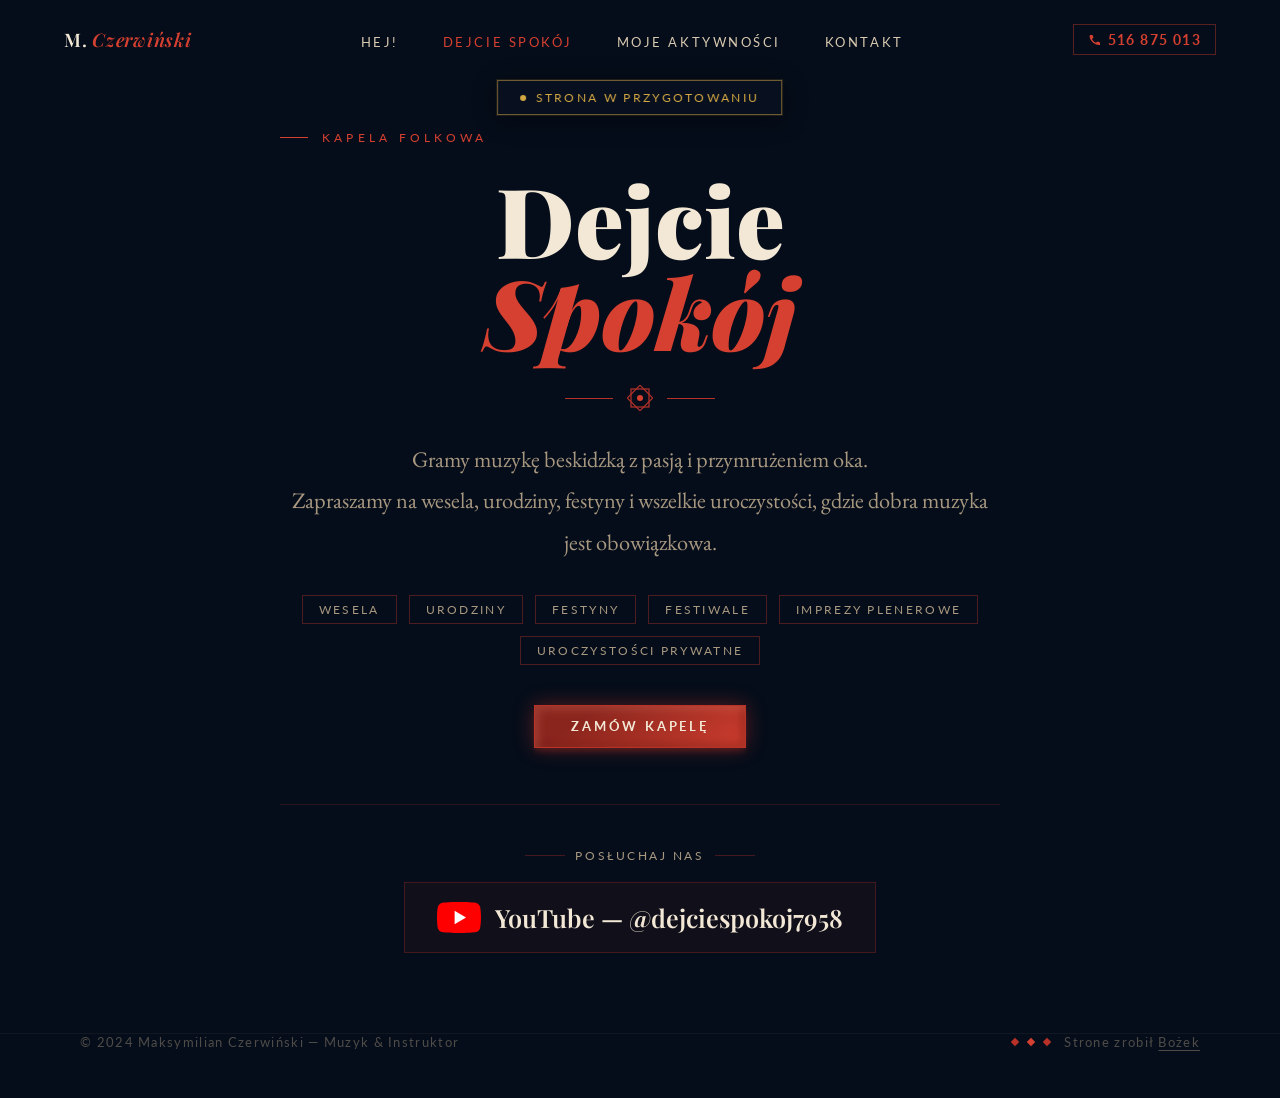
<file: dejcie-spokoj.html>
<!DOCTYPE html>
<html lang="pl">
<head>
  <meta charset="UTF-8">
  <meta name="viewport" content="width=device-width, initial-scale=1.0">
  <title>Dejcie Spokój — Kapela Folkowa</title>
  <link rel="preconnect" href="https://fonts.googleapis.com">
  <link rel="preconnect" href="https://fonts.gstatic.com" crossorigin>
  <link href="https://fonts.googleapis.com/css2?family=Playfair+Display:ital,wght@0,400;0,600;0,700;0,900;1,400;1,700&family=EB+Garamond:ital,wght@0,400;0,500;1,400;1,500&family=Lato:wght@300;400;700&display=swap" rel="stylesheet">
  <link rel="stylesheet" href="style.css">
  <style>
    /* ── PAGE LAYOUT ── */
    .ds-wrap {
      min-height: 100vh;
      background: var(--navy-deep);
      display: flex;
      flex-direction: column;
      align-items: center;
      justify-content: center;
      position: relative;
      overflow: hidden;
      padding: 130px 40px 80px;
      text-align: center;
    }
    .music-bubbles { position: absolute; inset: 0; pointer-events: none; z-index: 0; }

    .ds-inner {
      position: relative;
      z-index: 2;
      max-width: 720px;
      width: 100%;
    }

    /* ── TITLE ── */
    .ds-title {
      font-family: 'Playfair Display', serif;
      font-size: 5.2rem;
      font-weight: 900;
      color: var(--cream);
      line-height: 0.95;
      margin: 16px 0 0;
    }
    .ds-title em {
      color: var(--red-bright);
      font-style: italic;
      display: block;
    }

    .ds-lead {
      font-family: 'EB Garamond', serif;
      font-size: 1.2rem;
      line-height: 1.85;
      color: var(--cream-muted);
      margin: 28px 0 0;
    }

    /* ── OCCASIONS ── */
    .ds-occasions {
      display: flex;
      justify-content: center;
      gap: 12px;
      flex-wrap: wrap;
      margin: 32px 0 40px;
    }
    .ds-tag {
      font-family: 'Lato', sans-serif;
      font-size: 0.62rem;
      letter-spacing: 0.2em;
      text-transform: uppercase;
      color: var(--cream-muted);
      border: 1px solid rgba(184,50,40,0.4);
      padding: 7px 16px;
      transition: border-color 0.3s, color 0.3s;
    }
    .ds-tag:hover {
      border-color: var(--red-bright);
      color: var(--cream);
    }

    /* ── CTA ── */
    .ds-cta {
      display: flex;
      gap: 20px;
      justify-content: center;
      flex-wrap: wrap;
      margin-bottom: 56px;
    }

    /* ── YOUTUBE BLOCK ── */
    .ds-yt {
      border-top: 1px solid rgba(184,50,40,0.2);
      padding-top: 44px;
      display: flex;
      flex-direction: column;
      align-items: center;
      gap: 20px;
    }
    .ds-yt-label {
      font-family: 'Lato', sans-serif;
      font-size: 0.62rem;
      letter-spacing: 0.22em;
      text-transform: uppercase;
      color: var(--cream-muted);
      display: flex;
      align-items: center;
      gap: 10px;
    }
    .ds-yt-label::before,
    .ds-yt-label::after {
      content: '';
      width: 40px;
      height: 1px;
      background: rgba(184,50,40,0.35);
    }
    .ds-yt-link {
      display: flex;
      align-items: center;
      gap: 14px;
      font-family: 'Playfair Display', serif;
      font-size: 1.35rem;
      font-weight: 600;
      color: var(--cream);
      text-decoration: none;
      padding: 18px 32px;
      border: 1px solid rgba(184,50,40,0.3);
      background: rgba(184,50,40,0.06);
      transition: background 0.3s, border-color 0.3s, color 0.3s;
    }
    .ds-yt-link:hover {
      background: rgba(184,50,40,0.14);
      border-color: var(--red-bright);
      color: var(--cream);
    }
    .ds-yt-icon {
      width: 36px; height: 36px;
      background: var(--red-bright);
      border-radius: 8px;
      display: flex; align-items: center; justify-content: center;
      flex-shrink: 0;
      transition: background 0.3s;
    }
    .ds-yt-link:hover .ds-yt-icon { background: #e84830; }

    /* ── TOAST NOTIFICATION ── */
    .ds-wip {
      position: fixed;
      top: 80px;
      left: 50%;
      transform: translateX(-50%) translateY(0);
      z-index: 500;
      display: inline-flex;
      align-items: center;
      gap: 10px;
      font-family: 'Lato', sans-serif;
      font-size: 0.62rem;
      letter-spacing: 0.2em;
      text-transform: uppercase;
      color: #d4a843;
      border: 1px solid rgba(212,168,67,0.5);
      background: rgba(10,18,32,0.88);
      backdrop-filter: blur(12px);
      padding: 10px 22px;
      box-shadow: 0 4px 24px rgba(0,0,0,0.4), 0 0 0 1px rgba(212,168,67,0.15);
      transition: opacity 0.6s ease, transform 0.6s ease;
      white-space: nowrap;
    }
    .ds-wip.hide {
      opacity: 0;
      transform: translateX(-50%) translateY(-16px);
      pointer-events: none;
    }
    .ds-wip-dot {
      width: 6px; height: 6px;
      border-radius: 50%;
      background: #d4a843;
      flex-shrink: 0;
      animation: blink 1.4s ease-in-out infinite;
    }
    @keyframes blink {
      0%, 100% { opacity: 1; }
      50% { opacity: 0.2; }
    }

    /* ── PHONE ── */
    .ds-phone {
      display: inline-flex;
      align-items: center;
      gap: 14px;
      font-family: 'Playfair Display', serif;
      font-size: 2.4rem;
      font-weight: 700;
      color: var(--cream);
      text-decoration: none;
      letter-spacing: 0.04em;
      border-bottom: 2px solid rgba(184,50,40,0.35);
      padding-bottom: 4px;
      transition: color 0.3s, border-color 0.3s;
    }
    .ds-phone:hover {
      color: var(--red-bright);
      border-color: var(--red-bright);
    }
    .ds-phone svg { flex-shrink: 0; }

    @media (max-width: 640px) {
      .ds-title { font-size: 3.4rem; }
      .ds-wrap { padding: 120px 24px 60px; }
    }
  </style>
</head>
<body>

  <div class="ds-wip" id="wipToast"><span class="ds-wip-dot"></span>Strona w przygotowaniu</div>

  <nav id="navbar">
    <a href="index.html" class="nav-brand">M. <span>Czerwiński</span></a>
    <ul class="nav-links">
      <li><a href="index.html">Hej!</a></li>
      <li><a href="dejcie-spokoj.html" class="nav-active">Dejcie Spokój</a></li>
      <li><a href="aktywnosci.html">Moje aktywności</a></li>
      <li><a href="kontakt.html">Kontakt</a></li>
    </ul>
    <a href="tel:+48516875013" class="nav-phone">
      <svg width="13" height="13" viewBox="0 0 13 13" fill="none">
        <path d="M2 2h2.5l1 2.5-1.5 1.5c.9 1.8 2 2.9 3.8 3.8L9.5 8.5 12 9.5v2.5C7 13 0 6 2 2z" fill="#d64030"/>
      </svg>
      516 875 013
    </a>
    <button class="nav-hamburger" id="navHamburger" aria-label="Otwórz menu">
      <span></span><span></span><span></span>
    </button>
  </nav>

  <div class="mobile-menu" id="mobileMenu">
    <div class="mobile-menu-links"></div>
    <a href="tel:+48516875013" class="mobile-menu-phone">
      <svg width="16" height="16" viewBox="0 0 13 13" fill="none">
        <path d="M2 2h2.5l1 2.5-1.5 1.5c.9 1.8 2 2.9 3.8 3.8L9.5 8.5 12 9.5v2.5C7 13 0 6 2 2z" fill="#d64030"/>
      </svg>
      516 875 013
    </a>
  </div>

  <section class="ds-wrap">
    <div class="music-bubbles" id="musicBubbles"></div>

    <div class="ds-inner">

      <p class="eyebrow">Kapela Folkowa</p>

      <h1 class="ds-title">
        Dejcie<br><em>Spokój</em>
      </h1>

      <div class="folk-inline-divider" style="justify-content:center; margin:28px 0 0;">
        <span class="bar"></span>
        <svg width="26" height="26" viewBox="0 0 26 26" fill="none">
          <rect x="4" y="4" width="18" height="18" stroke="#b83228" stroke-width="1.2"/>
          <rect x="4" y="4" width="18" height="18" stroke="#b83228" stroke-width="1.2" transform="rotate(45 13 13)"/>
          <circle cx="13" cy="13" r="3" fill="#d64030"/>
        </svg>
        <span class="bar"></span>
      </div>

      <p class="ds-lead">
        Gramy muzykę beskidzką z pasją i przymrużeniem oka.<br>
        Zapraszamy na wesela, urodziny, festyny i wszelkie uroczystości, gdzie dobra muzyka jest obowiązkowa.
      </p>

      <div class="ds-occasions">
        <span class="ds-tag">Wesela</span>
        <span class="ds-tag">Urodziny</span>
        <span class="ds-tag">Festyny</span>
        <span class="ds-tag">Festiwale</span>
        <span class="ds-tag">Imprezy plenerowe</span>
        <span class="ds-tag">Uroczystości prywatne</span>
      </div>

      <div class="ds-cta">
        <a href="kontakt.html" class="btn-red">Zamów kapelę</a>
      </div>

      <div class="ds-yt">
        <div class="ds-yt-label">Posłuchaj nas</div>
        <a href="https://www.youtube.com/@dejciespokoj7958" target="_blank" rel="noopener noreferrer" class="ds-yt-link">
          <div class="ds-yt-icon" style="background:none; border-radius:0; width:44px; height:31px;">
            <img src="brand_assets/icons/YouTube.svg" alt="YouTube" style="width:100%;height:100%;object-fit:contain;">
          </div>
          YouTube — @dejciespokoj7958
        </a>
      </div>

    </div>
  </section>

  <footer>
    <span class="footer-copy">© 2024 Maksymilian Czerwiński — Muzyk & Instruktor</span>
    <div class="footer-right">
      <div class="footer-gems">
        <span class="footer-gem"></span>
        <span class="footer-gem"></span>
        <span class="footer-gem"></span>
      </div>
      <span class="footer-made">Strone zrobił <a href="https://flashboard.pl" target="_blank" rel="noopener noreferrer">Bożek</a></span>
    </div>
  </footer>

  <script src="main.js"></script>
  <script>
    (function() {
      const toast = document.getElementById('wipToast');
      setTimeout(() => toast.classList.add('hide'), 7000);
    })();
  </script>
</body>
</html>
</file>
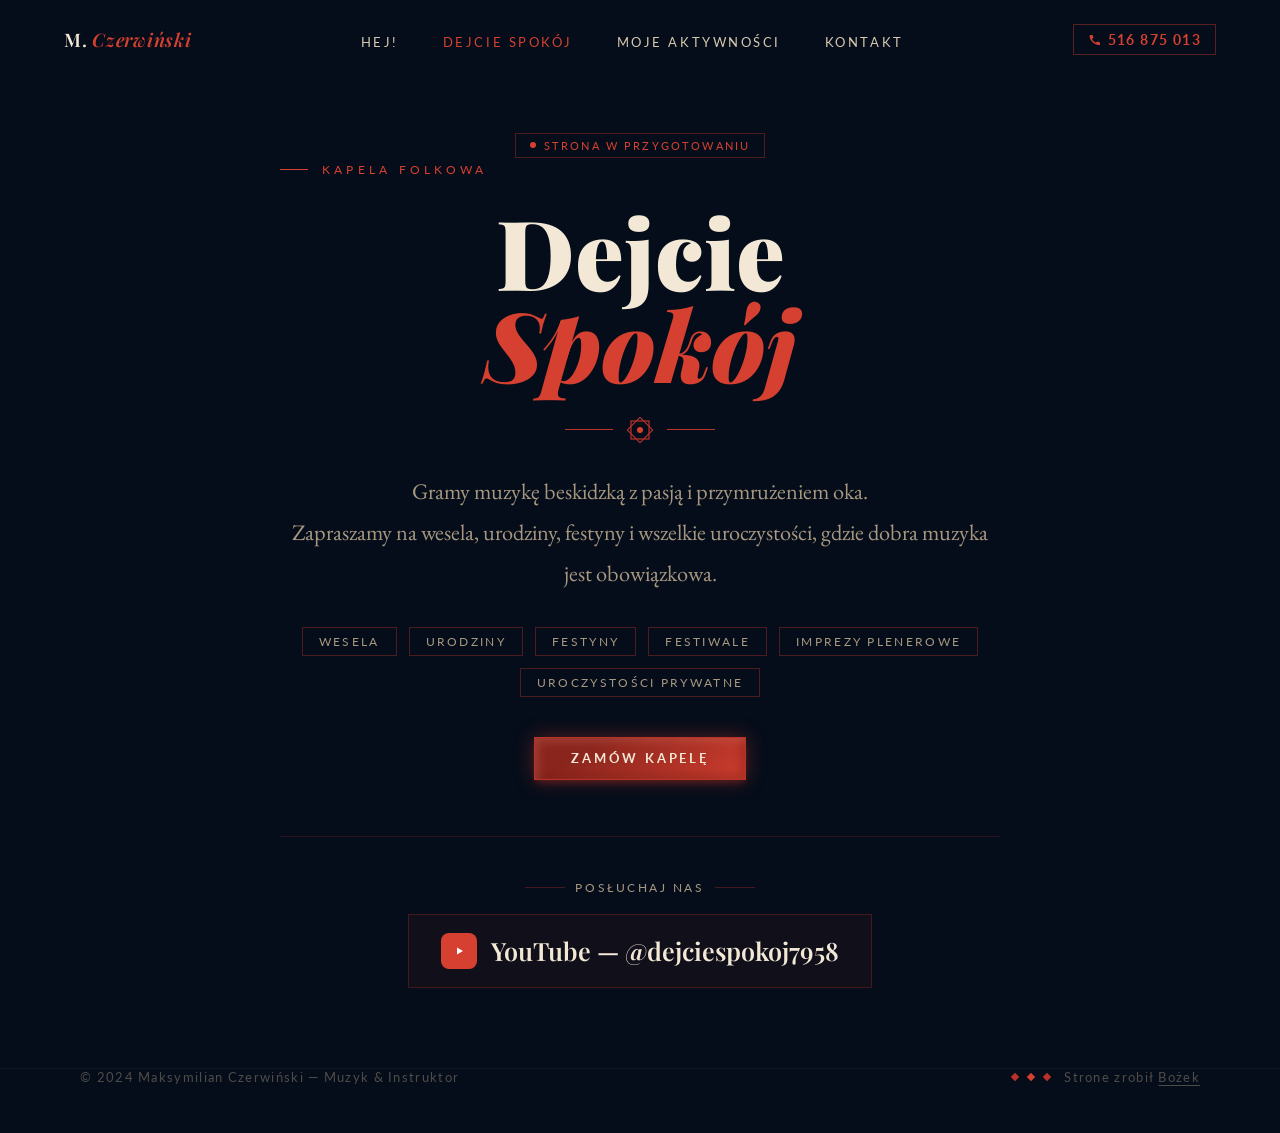
<file: dejcie-spokol.html>
<!DOCTYPE html>
<html lang="pl">
<head>
  <meta charset="UTF-8">
  <meta name="viewport" content="width=device-width, initial-scale=1.0">
  <title>Dejcie Spokój — Kapela Folkowa</title>
  <link rel="preconnect" href="https://fonts.googleapis.com">
  <link rel="preconnect" href="https://fonts.gstatic.com" crossorigin>
  <link href="https://fonts.googleapis.com/css2?family=Playfair+Display:ital,wght@0,400;0,600;0,700;0,900;1,400;1,700&family=EB+Garamond:ital,wght@0,400;0,500;1,400;1,500&family=Lato:wght@300;400;700&display=swap" rel="stylesheet">
  <link rel="stylesheet" href="style.css">
  <style>
    /* ── PAGE LAYOUT ── */
    .ds-wrap {
      min-height: 100vh;
      background: var(--navy-deep);
      display: flex;
      flex-direction: column;
      align-items: center;
      justify-content: center;
      position: relative;
      overflow: hidden;
      padding: 130px 40px 80px;
      text-align: center;
    }
    .music-bubbles { position: absolute; inset: 0; pointer-events: none; z-index: 0; }

    .ds-inner {
      position: relative;
      z-index: 2;
      max-width: 720px;
      width: 100%;
    }

    /* ── TITLE ── */
    .ds-title {
      font-family: 'Playfair Display', serif;
      font-size: 5.2rem;
      font-weight: 900;
      color: var(--cream);
      line-height: 0.95;
      margin: 16px 0 0;
    }
    .ds-title em {
      color: var(--red-bright);
      font-style: italic;
      display: block;
    }

    .ds-lead {
      font-family: 'EB Garamond', serif;
      font-size: 1.2rem;
      line-height: 1.85;
      color: var(--cream-muted);
      margin: 28px 0 0;
    }

    /* ── OCCASIONS ── */
    .ds-occasions {
      display: flex;
      justify-content: center;
      gap: 12px;
      flex-wrap: wrap;
      margin: 32px 0 40px;
    }
    .ds-tag {
      font-family: 'Lato', sans-serif;
      font-size: 0.62rem;
      letter-spacing: 0.2em;
      text-transform: uppercase;
      color: var(--cream-muted);
      border: 1px solid rgba(184,50,40,0.4);
      padding: 7px 16px;
      transition: border-color 0.3s, color 0.3s;
    }
    .ds-tag:hover {
      border-color: var(--red-bright);
      color: var(--cream);
    }

    /* ── CTA ── */
    .ds-cta {
      display: flex;
      gap: 20px;
      justify-content: center;
      flex-wrap: wrap;
      margin-bottom: 56px;
    }

    /* ── YOUTUBE BLOCK ── */
    .ds-yt {
      border-top: 1px solid rgba(184,50,40,0.2);
      padding-top: 44px;
      display: flex;
      flex-direction: column;
      align-items: center;
      gap: 20px;
    }
    .ds-yt-label {
      font-family: 'Lato', sans-serif;
      font-size: 0.62rem;
      letter-spacing: 0.22em;
      text-transform: uppercase;
      color: var(--cream-muted);
      display: flex;
      align-items: center;
      gap: 10px;
    }
    .ds-yt-label::before,
    .ds-yt-label::after {
      content: '';
      width: 40px;
      height: 1px;
      background: rgba(184,50,40,0.35);
    }
    .ds-yt-link {
      display: flex;
      align-items: center;
      gap: 14px;
      font-family: 'Playfair Display', serif;
      font-size: 1.35rem;
      font-weight: 600;
      color: var(--cream);
      text-decoration: none;
      padding: 18px 32px;
      border: 1px solid rgba(184,50,40,0.3);
      background: rgba(184,50,40,0.06);
      transition: background 0.3s, border-color 0.3s, color 0.3s;
    }
    .ds-yt-link:hover {
      background: rgba(184,50,40,0.14);
      border-color: var(--red-bright);
      color: var(--cream);
    }
    .ds-yt-icon {
      width: 36px; height: 36px;
      background: var(--red-bright);
      border-radius: 8px;
      display: flex; align-items: center; justify-content: center;
      flex-shrink: 0;
      transition: background 0.3s;
    }
    .ds-yt-link:hover .ds-yt-icon { background: #e84830; }

    /* ── WORK IN PROGRESS badge ── */
    .ds-wip {
      display: inline-flex;
      align-items: center;
      gap: 8px;
      font-family: 'Lato', sans-serif;
      font-size: 0.58rem;
      letter-spacing: 0.2em;
      text-transform: uppercase;
      color: var(--red-bright);
      border: 1px solid rgba(184,50,40,0.4);
      padding: 5px 14px;
      margin-bottom: 4px;
    }
    .ds-wip-dot {
      width: 6px; height: 6px;
      border-radius: 50%;
      background: var(--red-bright);
      animation: blink 1.4s ease-in-out infinite;
    }
    @keyframes blink {
      0%, 100% { opacity: 1; }
      50% { opacity: 0.2; }
    }

    /* ── PHONE ── */
    .ds-phone {
      display: inline-flex;
      align-items: center;
      gap: 14px;
      font-family: 'Playfair Display', serif;
      font-size: 2.4rem;
      font-weight: 700;
      color: var(--cream);
      text-decoration: none;
      letter-spacing: 0.04em;
      border-bottom: 2px solid rgba(184,50,40,0.35);
      padding-bottom: 4px;
      transition: color 0.3s, border-color 0.3s;
    }
    .ds-phone:hover {
      color: var(--red-bright);
      border-color: var(--red-bright);
    }
    .ds-phone svg { flex-shrink: 0; }

    @media (max-width: 640px) {
      .ds-title { font-size: 3.4rem; }
      .ds-wrap { padding: 120px 24px 60px; }
    }
  </style>
</head>
<body>

  <nav id="navbar">
    <a href="index.html" class="nav-brand">M. <span>Czerwiński</span></a>
    <ul class="nav-links">
      <li><a href="index.html">Hej!</a></li>
      <li><a href="dejcie-spokol.html" class="nav-active">Dejcie Spokój</a></li>
      <li><a href="aktywnosci.html">Moje aktywności</a></li>
      <li><a href="kontakt.html">Kontakt</a></li>
    </ul>
    <a href="tel:+48516875013" class="nav-phone">
      <svg width="13" height="13" viewBox="0 0 13 13" fill="none">
        <path d="M2 2h2.5l1 2.5-1.5 1.5c.9 1.8 2 2.9 3.8 3.8L9.5 8.5 12 9.5v2.5C7 13 0 6 2 2z" fill="#d64030"/>
      </svg>
      516 875 013
    </a>
  </nav>

  <section class="ds-wrap">
    <div class="music-bubbles" id="musicBubbles"></div>

    <div class="ds-inner">

      <div class="ds-wip"><span class="ds-wip-dot"></span>Strona w przygotowaniu</div>

      <p class="eyebrow">Kapela Folkowa</p>

      <h1 class="ds-title">
        Dejcie<br><em>Spokój</em>
      </h1>

      <div class="folk-inline-divider" style="justify-content:center; margin:28px 0 0;">
        <span class="bar"></span>
        <svg width="26" height="26" viewBox="0 0 26 26" fill="none">
          <rect x="4" y="4" width="18" height="18" stroke="#b83228" stroke-width="1.2"/>
          <rect x="4" y="4" width="18" height="18" stroke="#b83228" stroke-width="1.2" transform="rotate(45 13 13)"/>
          <circle cx="13" cy="13" r="3" fill="#d64030"/>
        </svg>
        <span class="bar"></span>
      </div>

      <p class="ds-lead">
        Gramy muzykę beskidzką z pasją i przymrużeniem oka.<br>
        Zapraszamy na wesela, urodziny, festyny i wszelkie uroczystości, gdzie dobra muzyka jest obowiązkowa.
      </p>

      <div class="ds-occasions">
        <span class="ds-tag">Wesela</span>
        <span class="ds-tag">Urodziny</span>
        <span class="ds-tag">Festyny</span>
        <span class="ds-tag">Festiwale</span>
        <span class="ds-tag">Imprezy plenerowe</span>
        <span class="ds-tag">Uroczystości prywatne</span>
      </div>

      <div class="ds-cta">
        <a href="kontakt.html" class="btn-red">Zamów kapelę</a>
      </div>

      <div class="ds-yt">
        <div class="ds-yt-label">Posłuchaj nas</div>
        <a href="https://www.youtube.com/@dejciespokoj7958" target="_blank" rel="noopener noreferrer" class="ds-yt-link">
          <div class="ds-yt-icon">
            <svg width="18" height="18" viewBox="0 0 18 18" fill="none">
              <path d="M7 5.5l6 3.5-6 3.5V5.5z" fill="#fff"/>
            </svg>
          </div>
          YouTube — @dejciespokoj7958
        </a>
      </div>

    </div>
  </section>

  <footer>
    <span class="footer-copy">© 2024 Maksymilian Czerwiński — Muzyk & Instruktor</span>
    <div class="footer-right">
      <div class="footer-gems">
        <span class="footer-gem"></span>
        <span class="footer-gem"></span>
        <span class="footer-gem"></span>
      </div>
      <span class="footer-made">Strone zrobił <a href="https://flashboard.pl" target="_blank" rel="noopener noreferrer">Bożek</a></span>
    </div>
  </footer>

  <script src="main.js"></script>
</body>
</html>
</file>
<file: style.css>
*, *::before, *::after { margin: 0; padding: 0; box-sizing: border-box; }

:root {
  --navy-deep:   #050d1a;
  --navy:        #0a1628;
  --navy-mid:    #0e1c33;
  --navy-light:  #152340;
  --red:         #b83228;
  --red-bright:  #d64030;
  --red-dark:    #8a251d;
  --red-glow:    rgba(184,50,40,0.15);
  --cream:       #f2e8d5;
  --cream-dim:   #d8c9b0;
  --cream-muted: #a89880;
  --gold:        #c49a3c;
}

html { scroll-behavior: smooth; font-size: 18.63px; }
body {
  font-family: 'Lato', sans-serif;
  background: var(--navy);
  color: var(--cream);
  overflow-x: hidden;
}

/* ──────────────────────────────────────────
   NAV
────────────────────────────────────────── */
nav {
  position: fixed; top: 0; left: 0; right: 0; z-index: 200;
  padding: 24px 64px;
  display: flex; justify-content: space-between; align-items: center;
  transition: all 0.4s ease;
}
nav.scrolled {
  background: rgba(5,13,26,0.94);
  backdrop-filter: blur(16px);
  padding: 16px 64px;
  border-bottom: 1px solid rgba(184,50,40,0.18);
}
.nav-brand {
  font-family: 'Playfair Display', serif;
  font-size: 1rem; font-weight: 600;
  color: var(--cream); letter-spacing: 0.04em; text-decoration: none;
}
.nav-brand span { color: var(--red-bright); font-style: italic; }
.nav-links { display: flex; gap: 44px; list-style: none; }
.nav-links a {
  color: var(--cream-dim); text-decoration: none;
  font-size: 0.68rem; letter-spacing: 0.2em; text-transform: uppercase;
  transition: color 0.3s;
}
.nav-links a:hover { color: var(--red-bright); }
.nav-active { color: var(--red-bright) !important; text-decoration: underline; text-underline-offset: 4px; text-decoration-thickness: 1px; }

.nav-phone {
  display: inline-flex; align-items: center; gap: 7px;
  color: var(--red-bright);
  text-decoration: none;
  font-family: 'Lato', sans-serif;
  font-size: 0.75rem; font-weight: 700; letter-spacing: 0.1em;
  border: 1px solid rgba(214,64,48,0.4);
  padding: 6px 14px;
  transition: color 0.3s, border-color 0.3s, background 0.3s;
}
.nav-phone:hover {
  color: #fff;
  border-color: var(--red-bright);
  background: rgba(214,64,48,0.15);
}
@media (max-width: 860px) { .nav-phone { display: none; } }

/* ── HAMBURGER BUTTON ── */
.nav-hamburger {
  display: none;
  flex-direction: column;
  justify-content: center;
  gap: 5px;
  width: 36px; height: 36px;
  background: none; border: none;
  cursor: pointer; padding: 4px;
  z-index: 301; flex-shrink: 0;
}
.nav-hamburger span {
  display: block;
  height: 1.5px;
  background: var(--cream);
  transition: transform 0.35s cubic-bezier(0.4,0,0.2,1), opacity 0.3s, width 0.3s;
}
.nav-hamburger span:nth-child(3) { width: 60%; }
.nav-hamburger.open span:nth-child(1) { transform: translateY(6.5px) rotate(45deg); }
.nav-hamburger.open span:nth-child(2) { opacity: 0; }
.nav-hamburger.open span:nth-child(3) { width: 100%; transform: translateY(-6.5px) rotate(-45deg); }
@media (max-width: 860px) { .nav-hamburger { display: flex; } }

/* ── MOBILE MENU OVERLAY ── */
.mobile-menu {
  position: fixed; inset: 0; z-index: 300;
  background: rgba(5,13,26,0.97);
  backdrop-filter: blur(14px);
  -webkit-backdrop-filter: blur(14px);
  display: flex; flex-direction: column;
  align-items: center; justify-content: center;
  gap: 0;
  opacity: 0; pointer-events: none;
  transition: opacity 0.35s;
}
.mobile-menu.open { opacity: 1; pointer-events: all; }

.mobile-menu-links {
  display: flex; flex-direction: column;
  align-items: center; gap: 4px;
  margin-bottom: 48px;
}
.mobile-menu-links a {
  font-family: 'Playfair Display', serif;
  font-size: 2.6rem; font-weight: 700;
  color: var(--cream);
  text-decoration: none;
  letter-spacing: 0.02em;
  padding: 8px 24px;
  transition: color 0.25s;
  position: relative;
}
.mobile-menu-links a::after {
  content: '';
  position: absolute; bottom: 4px; left: 24px; right: 24px;
  height: 1px;
  background: var(--red-bright);
  transform: scaleX(0);
  transition: transform 0.3s;
}
.mobile-menu-links a:hover,
.mobile-menu-links a.nav-active { color: var(--red-bright); }
.mobile-menu-links a:hover::after,
.mobile-menu-links a.nav-active::after { transform: scaleX(1); }

.mobile-menu-phone {
  display: inline-flex; align-items: center; gap: 10px;
  font-family: 'Lato', sans-serif;
  font-size: 0.85rem; font-weight: 700; letter-spacing: 0.12em;
  color: var(--red-bright);
  text-decoration: none;
  border: 1px solid rgba(214,64,48,0.4);
  padding: 10px 22px;
  transition: background 0.3s, border-color 0.3s;
}
.mobile-menu-phone:hover {
  background: rgba(214,64,48,0.12);
  border-color: var(--red-bright);
}

/* ──────────────────────────────────────────
   FOLK SVG HELPERS
────────────────────────────────────────── */
.folk-strip {
  width: 100%; display: block; height: 28px; overflow: visible;
}
.folk-strip-top  { position: absolute; top: 0;    left: 0; right: 0; pointer-events: none; }
.folk-strip-bottom { position: absolute; bottom: 0; left: 0; right: 0; pointer-events: none; }

.about-eyebrow   { display: block; margin-bottom: 12px; }
.contact-eyebrow { display: block; margin-bottom: 16px; }

/* ──────────────────────────────────────────
   HERO
────────────────────────────────────────── */
#hero {
  min-height: 100vh;
  background: var(--navy-deep);
  position: relative; overflow: hidden;
  display: flex; align-items: center;
}
/* Subtle noise */
#hero::before {
  content: ''; position: absolute; inset: 0; pointer-events: none;
  background-image: url("data:image/svg+xml,%3Csvg xmlns='http://www.w3.org/2000/svg' width='300' height='300'%3E%3Cfilter id='n'%3E%3CfeTurbulence type='fractalNoise' baseFrequency='0.75' numOctaves='4' stitchTiles='stitch'/%3E%3C/filter%3E%3Crect width='300' height='300' filter='url(%23n)' opacity='1'/%3E%3C/svg%3E");
  opacity: 0.025; mix-blend-mode: overlay;
}
/* Red atmospheric glow */
#hero::after {
  content: ''; position: absolute; pointer-events: none;
  width: 640px; height: 640px; border-radius: 50%;
  background: radial-gradient(circle, rgba(184,50,40,0.1) 0%, transparent 65%);
  left: 38%; top: 50%; transform: translate(-50%,-50%);
}

.hero-inner {
  position: relative; z-index: 2;
  max-width: 1280px; margin: 0 auto;
  padding: 120px 64px 80px;
  display: grid; grid-template-columns: 1fr 1fr;
  gap: 80px; align-items: center;
}

/* — Photo side — */
.hero-photo-col { display: flex; justify-content: center; }

.photo-frame {
  position: relative; width: 400px; height: 510px;
}
/* Outer red border */
.photo-frame-border {
  position: absolute; inset: 0;
  border: 1px solid rgba(184,50,40,0.35);
  pointer-events: none; z-index: 3;
}
/* Inner offset border */
.photo-frame-border::before {
  content: ''; position: absolute; inset: 10px;
  border: 1px solid rgba(184,50,40,0.15);
}
/* Corner ornament SVGs */
.corner-ornament {
  position: absolute; z-index: 4; width: 48px; height: 48px;
}
.corner-ornament.tl { top: -2px; left: -2px; }
.corner-ornament.tr { top: -2px; right: -2px; transform: scaleX(-1); }
.corner-ornament.bl { bottom: -2px; left: -2px; transform: scaleY(-1); }
.corner-ornament.br { bottom: -2px; right: -2px; transform: scale(-1,-1); }

.photo-img-wrap {
  position: absolute; inset: 20px; overflow: hidden;
  background: var(--navy-mid);
}
.photo-img-wrap img {
  width: 100%; height: 100%;
  object-fit: cover; object-position: center 10%;
  filter: contrast(1.06) saturate(0.9);
  transition: transform 0.7s ease;
  display: block;
}
.photo-frame:hover .photo-img-wrap img { transform: scale(1.04); }

/* Placeholder (shown if photo not found) */
.photo-placeholder {
  width: 100%; height: 100%;
  background: linear-gradient(160deg, var(--navy-light) 0%, var(--navy-mid) 100%);
  display: flex; flex-direction: column;
  align-items: center; justify-content: center; gap: 16px;
}
.placeholder-initials {
  font-family: 'Playfair Display', serif;
  font-size: 5rem; font-weight: 900;
  color: rgba(184,50,40,0.2); line-height: 1; letter-spacing: -0.04em;
}
.placeholder-note {
  font-size: 0.65rem; letter-spacing: 0.2em; text-transform: uppercase;
  color: rgba(242,232,213,0.25);
}

/* Vertical accent lines flanking photo */
.photo-accent {
  position: absolute; top: 60px; bottom: 60px; width: 1px;
}
.photo-accent.left  { left: -24px;  background: linear-gradient(to bottom, transparent, var(--red) 40%, var(--red) 60%, transparent); }
.photo-accent.right { right: -24px; background: linear-gradient(to bottom, transparent, var(--red) 40%, var(--red) 60%, transparent); }
.photo-accent::before {
  content: ''; display: block; width: 7px; height: 7px;
  background: var(--red-bright); transform: rotate(45deg) translateX(-3px);
  position: absolute; top: 50%; margin-top: -4px;
}

/* — Text side — */
.hero-text-col { display: flex; flex-direction: column; }

.eyebrow {
  display: flex; align-items: center; gap: 14px;
  font-size: 0.65rem; letter-spacing: 0.35em; text-transform: uppercase;
  color: var(--red-bright); margin-bottom: 28px;
  opacity: 0; animation: fadeSlideIn 0.9s 0.3s forwards;
}
.eyebrow::before {
  content: ''; width: 28px; height: 1px; background: var(--red-bright);
}

.hero-name {
  font-family: 'Playfair Display', serif;
  font-size: clamp(2.6rem, 4.5vw, 4rem);
  font-weight: 700; line-height: 1.08; letter-spacing: -0.01em;
  color: var(--cream); margin-bottom: 10px;
  opacity: 0; animation: fadeSlideIn 0.9s 0.5s forwards;
}
.hero-name .red-italic {
  display: block; font-style: italic; color: var(--red-bright);
}

.hero-role {
  font-family: 'EB Garamond', serif;
  font-size: 1.2rem; font-style: italic;
  color: var(--cream-dim); letter-spacing: 0.06em;
  margin-bottom: 32px;
  opacity: 0; animation: fadeSlideIn 0.9s 0.65s forwards;
}

/* Folk divider in hero */
.folk-inline-divider {
  display: flex; align-items: center; gap: 14px;
  margin-bottom: 32px;
  opacity: 0; animation: fadeSlideIn 0.9s 0.75s forwards;
}
.folk-inline-divider .bar {
  height: 1px; width: 48px; background: var(--red);
}

.hero-desc {
  font-family: 'EB Garamond', serif;
  font-size: 1.08rem; line-height: 1.85;
  color: var(--cream-muted); max-width: 430px; margin-bottom: 48px;
  opacity: 0; animation: fadeSlideIn 0.9s 0.85s forwards;
}

.hero-actions {
  display: flex; gap: 24px; align-items: center;
  opacity: 0; animation: fadeSlideIn 0.9s 1s forwards;
}

.btn-red {
  display: inline-block;
  padding: 13px 36px;
  background: linear-gradient(325deg, var(--red-dark) 0%, var(--red-bright) 55%, var(--red-dark) 90%);
  background-size: 280% auto;
  background-position: left center;
  color: var(--cream);
  text-decoration: none; font-size: 0.68rem;
  font-weight: 700; letter-spacing: 0.22em; text-transform: uppercase;
  border: 1px solid var(--red);
  box-shadow:
    0px 0px 20px rgba(184,50,40,0.45),
    0px 5px 5px -1px rgba(138,37,29,0.3),
    inset 4px 4px 8px rgba(255,160,140,0.2),
    inset -4px -4px 8px rgba(100,20,15,0.35);
  transition: background-position 0.7s ease, transform 0.2s, box-shadow 0.3s;
  cursor: pointer;
}
.btn-red:hover {
  background-position: right top;
  transform: translateY(-2px);
  box-shadow:
    0px 0px 32px rgba(184,50,40,0.6),
    0px 5px 5px -1px rgba(138,37,29,0.3),
    inset 4px 4px 8px rgba(255,160,140,0.2),
    inset -4px -4px 8px rgba(100,20,15,0.35);
}

.btn-ghost {
  display: inline-flex; align-items: center; gap: 9px;
  color: var(--cream-dim); text-decoration: none;
  font-size: 0.68rem; letter-spacing: 0.18em; text-transform: uppercase;
  transition: color 0.3s;
}
.btn-ghost .arr { display: inline-block; transition: transform 0.3s; }
.btn-ghost:hover { color: var(--cream); }
.btn-ghost:hover .arr { transform: translateX(5px); }

/* Folk border strip at hero bottom */
.hero-folk-bottom {
  position: absolute; bottom: 0; left: 0; right: 0;
}

/* ── Music bubbles ── */
.music-bubbles {
  position: absolute; inset: 0; pointer-events: none; z-index: 1; overflow: hidden;
}
.music-bubble {
  position: absolute; bottom: -100px;
  color: var(--red-bright);
  animation: musicRise linear infinite;
  will-change: transform, opacity;
  user-select: none;
}
@keyframes musicRise {
  0%   { transform: translateY(0);      opacity: 0; }
  8%   { opacity: var(--bbl-opacity); }
  88%  { opacity: var(--bbl-opacity); }
  100% { transform: translateY(-110vh); opacity: 0; }
}
@keyframes iconSpin {
  from { transform: rotate(0deg); }
  to   { transform: rotate(360deg); }
}
.music-bubble-inner {
  width: 100%; height: 100%;
  display: block;
  animation: iconSpin var(--spin-dur) linear infinite;
}

/* Floating diamond ornaments */
.float-gem {
  position: absolute; pointer-events: none;
  width: 10px; height: 10px; background: var(--red-bright);
  transform: rotate(45deg);
  opacity: 0; animation: floatGem 10s ease-in-out infinite;
}
.float-gem:nth-child(1) { top: 15%; left: 8%;  animation-delay: 0s;   animation-duration: 9s;  opacity: 0; }
.float-gem:nth-child(2) { top: 70%; left: 5%;  animation-delay: -3s;  animation-duration: 11s; opacity: 0; }
.float-gem:nth-child(3) { top: 30%; right: 6%; animation-delay: -5s;  animation-duration: 8s;  opacity: 0; }
.float-gem:nth-child(4) { top: 80%; right: 9%; animation-delay: -1s;  animation-duration: 13s; opacity: 0; }
@keyframes floatGem {
  0%   { opacity: 0;    transform: rotate(45deg) translateY(0); }
  10%  { opacity: 0.18; }
  50%  { opacity: 0.10; transform: rotate(45deg) translateY(-22px); }
  90%  { opacity: 0.18; }
  100% { opacity: 0;    transform: rotate(45deg) translateY(0); }
}

@keyframes fadeSlideIn {
  from { opacity: 0; transform: translateY(18px); }
  to   { opacity: 1; transform: translateY(0); }
}

/* ──────────────────────────────────────────
   ABOUT
────────────────────────────────────────── */
#about {
  background: var(--navy);
  padding: 128px 64px;
  position: relative; overflow: hidden;
}
/* Diagonal diamond grid bg */
#about::before {
  content: ''; position: absolute; inset: 0; pointer-events: none;
  background-image: url("data:image/svg+xml,%3Csvg width='56' height='56' viewBox='0 0 56 56' xmlns='http://www.w3.org/2000/svg'%3E%3Cg fill='none'%3E%3Cpolygon points='28 2 54 28 28 54 2 28' fill='none' stroke='%23b83228' stroke-width='0.4' stroke-opacity='0.12'/%3E%3C/g%3E%3C/svg%3E");
  opacity: 1;
}

.about-inner {
  position: relative; z-index: 1;
  max-width: 1280px; margin: 0 auto;
  display: grid; grid-template-columns: 380px 1fr;
  gap: 100px; align-items: start;
}

.about-left { position: sticky; top: 110px; }
.shimmer-ornament { animation: shimmer 4s ease-in-out infinite; }

.about-heading {
  font-family: 'Playfair Display', serif;
  font-size: 2.6rem; font-weight: 700; line-height: 1.15;
  color: var(--cream); margin-bottom: 28px;
}
.about-heading em { font-style: italic; color: var(--red-bright); display: block; }

.about-stat-row {
  display: flex; gap: 40px; margin-top: 40px; padding-top: 32px;
  border-top: 1px solid rgba(242,232,213,0.08);
}
.stat-num {
  font-family: 'Playfair Display', serif;
  font-size: 2.8rem; font-weight: 900;
  color: var(--red-bright); line-height: 1;
}
.stat-lbl {
  font-size: 0.62rem; letter-spacing: 0.22em; text-transform: uppercase;
  color: var(--cream-muted); margin-top: 6px; display: block;
}

.about-quote {
  font-family: 'Playfair Display', serif;
  font-size: 1.45rem; font-style: italic; line-height: 1.65;
  color: var(--cream);
  border-left: 3px solid var(--red);
  padding-left: 28px; margin-bottom: 36px;
}

.about-body {
  font-family: 'EB Garamond', serif;
  font-size: 1.1rem; line-height: 1.95;
  color: var(--cream-muted); margin-bottom: 24px;
}
.about-body strong { color: var(--cream-dim); font-weight: 500; }

.tags {
  display: flex; flex-wrap: wrap; gap: 10px; margin-top: 40px;
}
.tag {
  display: inline-flex; align-items: center; gap: 8px;
  padding: 7px 18px;
  border: 1px solid rgba(184,50,40,0.28);
  font-size: 0.65rem; letter-spacing: 0.18em; text-transform: uppercase;
  color: var(--cream-muted); transition: all 0.3s; cursor: default;
}
.tag:hover { border-color: var(--red); color: var(--cream); }
.tag-dot {
  width: 5px; height: 5px;
  background: var(--red-bright); transform: rotate(45deg);
  display: inline-block; flex-shrink: 0;
}

/* ──────────────────────────────────────────
   HELIGONKA
────────────────────────────────────────── */
#heligonka {
  background: var(--navy-light);
  padding: 128px 64px;
  position: relative;
}

.heligonka-inner {
  max-width: 1280px;
  margin: 0 auto;
  display: grid;
  grid-template-columns: 2fr 3fr;
  gap: 80px;
  align-items: center;
}

.heligonka-heading {
  font-family: 'Playfair Display', serif;
  font-size: 2.6rem;
  font-weight: 700;
  color: var(--cream);
  line-height: 1.15;
  margin-bottom: 28px;
}
.heligonka-heading em {
  color: var(--red-bright);
  font-style: italic;
}

.heligonka-body {
  font-family: 'EB Garamond', serif;
  font-size: 1.1rem;
  line-height: 1.95;
  color: var(--cream-muted);
  margin-bottom: 24px;
}

.heligonka-video {
  width: 100%;
}

.video-thumb-wrap {
  position: relative;
  padding: 12px;
}

/* Narożne ornamenty ramki */
.video-thumb-wrap::before,
.video-thumb-wrap::after,
.video-thumb-wrap .corner-br,
.video-thumb-wrap .corner-tl-inner {
  content: '';
  position: absolute;
  width: 36px; height: 36px;
  border-color: var(--red);
  border-style: solid;
  pointer-events: none;
  z-index: 2;
}
.video-thumb-wrap::before {
  top: 0; left: 0;
  border-width: 2px 0 0 2px;
}
.video-thumb-wrap::after {
  top: 0; right: 0;
  border-width: 2px 2px 0 0;
}

.video-corner-bl,
.video-corner-br {
  position: absolute;
  width: 36px; height: 36px;
  border-color: var(--red);
  border-style: solid;
  pointer-events: none;
  z-index: 2;
}
.video-corner-bl { bottom: 0; left: 0;  border-width: 0 0 2px 2px; }
.video-corner-br { bottom: 0; right: 0; border-width: 0 2px 2px 0; }

/* Linia wewnętrzna */
.video-thumb-link {
  display: block;
  position: relative;
  outline: 1px solid rgba(184,50,40,0.22);
  overflow: hidden;
  transition: box-shadow 0.35s, outline-color 0.35s;
  box-shadow: 0 8px 48px rgba(5,13,26,0.55), 0 0 0 0 rgba(184,50,40,0);
}
.video-thumb-link:hover {
  outline-color: rgba(184,50,40,0.6);
  box-shadow: 0 12px 64px rgba(5,13,26,0.7), 0 0 40px rgba(184,50,40,0.2);
}

.video-overlay {
  position: absolute; inset: 0;
  background: rgba(5,13,26,0);
  transition: background 0.4s ease;
  pointer-events: none;
  z-index: 1;
}
.video-thumb-link:hover .video-overlay {
  background: rgba(5,13,26,0.55);
}

.video-bubbles {
  position: absolute; inset: 0;
  pointer-events: none;
  overflow: hidden;
  z-index: 2;
  opacity: 0;
  transition: opacity 0.4s;
}
.video-thumb-link:hover .video-bubbles { opacity: 1; }
.video-bubble {
  position: absolute; bottom: -80px;
  color: var(--red-bright);
  opacity: 0;
  animation: musicRise linear infinite;
}
.video-bubble-inner {
  width: 100%; height: 100%;
  display: block;
  animation: iconSpin var(--spin-dur, 8s) linear infinite;
}

.video-thumb-img {
  display: block;
  width: 100%;
  height: auto;
}

.video-play-btn {
  position: absolute;
  inset: 0;
  display: flex;
  align-items: center;
  justify-content: center;
  background: rgba(5,13,26,0.25);
  transition: background 0.4s;
  z-index: 3;
}
.video-thumb-link:hover .video-play-btn { background: transparent; }

.video-play-btn {
  opacity: 0.3;
  transition: opacity 0.35s, background 0.4s;
}
.video-thumb-link:hover .video-play-btn { opacity: 1; background: transparent; }

.video-play-btn svg {
  width: 96px; height: 96px;
  filter: drop-shadow(0 4px 16px rgba(0,0,0,0.4));
  transition: transform 0.25s;
}
.video-thumb-link:hover .video-play-btn svg { transform: scale(1.1); }

/* ──────────────────────────────────────────
   SERVICES
────────────────────────────────────────── */
#services {
  background: var(--navy-mid);
  padding: 128px 64px;
  position: relative;
}

.services-header {
  max-width: 1280px; margin: 0 auto 50px;
  display: flex; flex-direction: column; align-items: center;
  text-align: center;
}
.section-eyebrow {
  font-size: 0.62rem; letter-spacing: 0.38em; text-transform: uppercase;
  color: var(--red-bright); margin-bottom: 14px;
}
.section-title {
  font-family: 'Playfair Display', serif;
  font-size: 2.4rem; font-weight: 700;
  color: var(--cream); margin-bottom: 16px;
}
.section-sub {
  font-family: 'EB Garamond', serif;
  font-size: 1.1rem; font-style: italic;
  color: var(--cream-muted);
}
.section-ornament { margin: 24px 0; }

.cards {
  max-width: 1280px; margin: 0 auto;
  display: grid; grid-template-columns: repeat(3, 1fr);
  gap: 3px;
  overflow: visible;
}

.card {
  position: relative;
  background: var(--navy-deep);
  padding: 56px 44px 48px;
  transition: background 0.2s, transform 0.15s cubic-bezier(0.2, 0, 0.4, 1), box-shadow 0.15s;
  text-decoration: none;
  display: block;
  z-index: 0;
}
.card::after {
  content: '';
  position: absolute;
  top: 0; left: 0; right: 0; height: 2px;
  background: linear-gradient(to right, var(--red-dark), var(--red-bright), var(--red-dark));
  transform: scaleX(0); transform-origin: left;
  transition: transform 0.45s ease;
}
.card:hover::after { transform: scaleX(1); }
.card:hover,
.card.fade-up.visible:hover {
  background: var(--navy-light);
  transform: translateY(0) scale(1.05) !important;
  z-index: 10;
  box-shadow: 0 20px 60px rgba(0,0,0,0.5);
}

.card-icon { margin-bottom: 22px; }

.card-title {
  font-family: 'Playfair Display', serif;
  font-size: 1.35rem; font-weight: 700;
  color: var(--cream); margin-bottom: 16px;
}
.card-text {
  font-family: 'EB Garamond', serif;
  font-size: 1.05rem; line-height: 1.85;
  color: var(--cream-muted);
}
.card-cta {
  display: inline-block;
  margin-top: 24px;
  font-family: 'Lato', sans-serif;
  font-size: 0.62rem; letter-spacing: 0.22em; text-transform: uppercase;
  color: var(--red-bright);
  text-decoration: none;
  border-bottom: 1px solid rgba(184,50,40,0.35);
  padding-bottom: 2px;
  transition: color 0.3s, border-color 0.3s;
}
.card-cta::after { content: ' →'; }
.card-cta:hover { color: var(--cream); border-color: var(--cream-muted); }

.card-corner-gem {
  position: absolute; bottom: 20px; right: 20px;
  opacity: 0.07; transition: opacity 0.4s;
}
.card:hover .card-corner-gem { opacity: 0.15; }

/* ──────────────────────────────────────────
   CONTACT
────────────────────────────────────────── */
#contact {
  background: var(--navy-deep);
  padding: 128px 64px;
  position: relative; overflow: hidden;
  text-align: center;
}
/* Decorative diagonal lines */
#contact::before {
  content: ''; position: absolute; inset: 0; pointer-events: none;
  background-image: url("data:image/svg+xml,%3Csvg width='80' height='80' viewBox='0 0 80 80' xmlns='http://www.w3.org/2000/svg'%3E%3Cg fill='none'%3E%3Cline x1='0' y1='40' x2='40' y2='0' stroke='%23b83228' stroke-width='0.4' stroke-opacity='0.08'/%3E%3Cline x1='40' y1='80' x2='80' y2='40' stroke='%23b83228' stroke-width='0.4' stroke-opacity='0.08'/%3E%3C/g%3E%3C/svg%3E");
}

.contact-inner {
  position: relative; z-index: 1;
  max-width: 680px; margin: 0 auto;
}
.contact-ornament { margin-bottom: 32px; display: flex; justify-content: center; }
.contact-title {
  font-family: 'Playfair Display', serif;
  font-size: clamp(2rem, 4vw, 3.2rem); font-weight: 700;
  color: var(--cream); line-height: 1.15; margin-bottom: 24px;
}
.contact-title em { font-style: italic; color: var(--red-bright); }
.contact-text {
  font-family: 'EB Garamond', serif;
  font-size: 1.15rem; line-height: 1.85;
  color: var(--cream-muted); margin-bottom: 52px;
}
.contact-cta { display: flex; flex-direction: column; align-items: center; gap: 32px; }

.contact-phone {
  display: inline-flex; align-items: center; gap: 14px;
  font-family: 'Playfair Display', serif;
  font-size: 1.6rem; font-weight: 700; letter-spacing: 0.04em;
  color: var(--cream);
  text-decoration: none;
  background: linear-gradient(325deg, var(--red-dark) 0%, var(--red-bright) 55%, var(--red-dark) 90%);
  background-size: 280% auto;
  background-position: left center;
  padding: 0 44px;
  height: 68px;
  box-shadow:
    0px 0px 24px rgba(184,50,40,0.45),
    0px 5px 5px -1px rgba(138,37,29,0.3),
    inset 4px 4px 8px rgba(255,160,140,0.2),
    inset -4px -4px 8px rgba(100,20,15,0.35);
  transition: background-position 0.7s ease, transform 0.2s, box-shadow 0.3s;
}
.contact-phone:hover {
  background-position: right top;
  transform: scale(1.03);
  box-shadow:
    0px 0px 40px rgba(184,50,40,0.65),
    0px 5px 5px -1px rgba(138,37,29,0.3),
    inset 4px 4px 8px rgba(255,160,140,0.2),
    inset -4px -4px 8px rgba(100,20,15,0.35);
}
.contact-phone-ghost {
  display: inline-flex; align-items: center; gap: 14px;
  font-family: 'Playfair Display', serif;
  font-size: 1.2rem; font-weight: 700; letter-spacing: 0.04em;
  color: var(--cream);
  text-decoration: none;
  border: 1px solid rgba(236,225,199,0.35);
  padding: 0 44px;
  height: 68px;
  transition: background 0.3s, border-color 0.3s;
}
.contact-phone-ghost:hover {
  background: rgba(236,225,199,0.06);
  border-color: rgba(236,225,199,0.7);
}
@media (max-width: 860px) {
  .contact-phone { font-size: 1.4rem; padding: 0 32px; height: 60px; width: 100%; justify-content: center; }
  .contact-phone-ghost { font-size: 1rem; padding: 0 32px; height: 60px; width: 100%; justify-content: center; }
}
.contact-links {
  display: flex; gap: 40px; justify-content: center; flex-wrap: wrap;
}
.contact-link {
  display: inline-flex; align-items: center; gap: 9px;
  color: var(--cream-dim); text-decoration: none;
  font-size: 0.68rem; letter-spacing: 0.2em; text-transform: uppercase;
  border-bottom: 1px solid transparent;
  padding-bottom: 2px; transition: all 0.3s;
}
.contact-link:hover { color: var(--red-bright); border-bottom-color: var(--red-bright); }

/* ──────────────────────────────────────────
   FOOTER
────────────────────────────────────────── */
.footer-folk-strip { width: 100%; line-height: 0; }
.footer-folk-strip svg { width: 100%; height: 28px; display: block; }
.footer-social {
  display: flex; justify-content: center; align-items: center; gap: 64px;
  padding: 56px 0 48px;
  width: 100%;
  border-bottom: 1px solid rgba(168,152,128,0.1);
  margin-bottom: 32px;
}
.footer-social-link {
  display: inline-flex; align-items: center; gap: 10px;
  font-family: 'Lato', sans-serif; font-size: 0.84rem; letter-spacing: 0.12em;
  text-transform: uppercase; color: rgba(168,152,128,0.55);
  text-decoration: none; transition: color 0.25s;
  padding: 16px 28px;
}
.footer-social-link:hover { color: var(--cream-dim); }
.footer-social-link img { opacity: 0.55; transition: opacity 0.25s; }
.footer-social-link:hover img { opacity: 1; }

footer {
  background: var(--navy-deep);
  border-top: 1px solid rgba(168,152,128,0.08);
  padding: 0 80px 48px;
  display: flex; flex-wrap: wrap; justify-content: space-between; align-items: center;
}
.footer-copy {
  font-size: 0.7rem; letter-spacing: 0.1em;
  color: rgba(168,152,128,0.45);
}
.footer-gems { display: flex; gap: 10px; align-items: center; }
.footer-right { display: flex; align-items: center; gap: 14px; }
.footer-made {
  font-size: 0.7rem; letter-spacing: 0.1em;
  color: rgba(168,152,128,0.45);
}
.footer-made a { color: inherit; text-decoration: underline; text-underline-offset: 3px; }
.footer-made a:hover { color: rgba(168,152,128,0.8); }
.footer-gem {
  width: 6px; height: 6px; background: var(--red);
  transform: rotate(45deg);
  animation: shimmer 3s ease-in-out infinite;
}
.footer-gem:nth-child(2) { animation-delay: 0.4s; background: var(--red-bright); }
.footer-gem:nth-child(3) { animation-delay: 0.8s; }
@keyframes shimmer {
  0%, 100% { opacity: 0.3; }
  50% { opacity: 0.9; }
}

/* ──────────────────────────────────────────
   SCROLL FADE
────────────────────────────────────────── */
.fade-up {
  opacity: 0; transform: translateY(28px);
  transition: opacity 0.75s ease, transform 0.75s ease;
}
.fade-up.visible { opacity: 1; transform: translateY(0); }
.fade-up.d1 { transition-delay: 0.1s; }
.fade-up.d2 { transition-delay: 0.2s; }
.fade-up.d3 { transition-delay: 0.3s; }
.fade-up.d4 { transition-delay: 0.4s; }
.card.fade-up.visible { transition: background 0.2s, transform 0.15s cubic-bezier(0.2, 0, 0.4, 1), box-shadow 0.15s; }

/* ──────────────────────────────────────────
   RESPONSIVE
────────────────────────────────────────── */
@media (max-width: 1100px) {
  nav, nav.scrolled { padding-left: 40px; padding-right: 40px; }
  .hero-inner { padding: 110px 40px 70px; gap: 50px; }
  .photo-frame { width: 340px; height: 440px; }
  #about, #heligonka, #services, #contact { padding: 90px 40px; }
  .about-inner { grid-template-columns: 300px 1fr; gap: 60px; }
  .heligonka-inner { gap: 50px; }
}
@media (max-width: 860px) {
  .nav-links { display: none; }
  .hero-inner {
    grid-template-columns: 1fr; text-align: center;
    padding: 90px 28px 60px; gap: 48px;
  }
  .hero-photo-col { order: -1; }
  .photo-frame { width: 280px; height: 360px; }
  .photo-accent { display: none; }
  .eyebrow, .folk-inline-divider { justify-content: center; }
  .hero-desc { max-width: 100%; margin-left: auto; margin-right: auto; }
  .hero-actions { justify-content: center; flex-wrap: wrap; }
  #about, #heligonka, #services, #contact { padding: 72px 28px; }
  .about-inner { grid-template-columns: 1fr; gap: 48px; }
  .heligonka-inner { grid-template-columns: 1fr; gap: 40px; }
  .about-left { position: static; }
  .cards { grid-template-columns: 1fr; }
  footer { flex-direction: column; gap: 16px; padding: 24px; text-align: center; }
}

/* ══════════════════════════════════════════
   SUBPAGES
══════════════════════════════════════════ */

/* ── SUBPAGE HERO ── */
.subpage-hero {
  background: var(--navy-deep);
  padding: 160px 64px 80px;
  position: relative;
  text-align: center;
  border-bottom: 1px solid rgba(184,50,40,0.18);
}
.subpage-hero-inner { max-width: 760px; margin: 0 auto; position: relative; z-index: 1; }

.subpage-title {
  font-family: 'Playfair Display', serif;
  font-size: 3.2rem; font-weight: 900;
  color: var(--cream); line-height: 1.1;
  margin: 12px 0 20px;
}
.subpage-title em { color: var(--red-bright); font-style: italic; }

.subpage-lead {
  font-family: 'EB Garamond', serif;
  font-size: 1.15rem; line-height: 1.8;
  color: var(--cream-muted);
}

/* ── SUBPAGE SECTIONS ── */
.subpage-section { padding: 100px 64px; }

.subpage-content {
  max-width: 1100px;
  margin: 0 auto;
}
.subpage-content-wide {
  max-width: 1320px;
  margin: 0 auto;
}

/* ── HEJ PAGE ── */
.hej-grid {
  display: grid;
  grid-template-columns: 340px 1fr;
  gap: 80px;
  align-items: start;
}
.hej-photo { display: flex; flex-direction: column; align-items: flex-start; }
.hej-text { padding-top: 16px; }

.awards-grid {
  display: grid;
  grid-template-columns: repeat(4, 1fr);
  gap: 24px;
  margin-top: 48px;
}
.award-item {
  background: var(--navy-deep);
  padding: 36px 28px;
  border-top: 2px solid var(--red);
  text-align: center;
}
.award-icon { font-size: 2rem; display: block; margin-bottom: 12px; }
.award-item h3 {
  font-family: 'Playfair Display', serif;
  font-size: 1.1rem; color: var(--cream); margin-bottom: 8px;
}
.award-item p {
  font-family: 'EB Garamond', serif;
  font-size: 0.95rem; color: var(--cream-muted); line-height: 1.6;
}

/* ── COMING SOON (DEJCIE SPOKÓJ) ── */
.coming-soon-wrap {
  min-height: 100vh;
  background: var(--navy-deep);
  display: flex;
  align-items: center;
  justify-content: center;
  position: relative;
  overflow: hidden;
  padding: 120px 64px 80px;
}
.coming-soon-inner {
  text-align: center;
  max-width: 700px;
  position: relative;
  z-index: 2;
}
.coming-soon-title {
  font-family: 'Playfair Display', serif;
  font-size: 5rem; font-weight: 900;
  color: var(--cream); line-height: 1;
  margin: 16px 0 0;
}
.coming-soon-title em { color: var(--red-bright); font-style: italic; display: block; }
.coming-soon-lead {
  font-family: 'EB Garamond', serif;
  font-size: 1.2rem; line-height: 1.85;
  color: var(--cream-muted);
  margin: 28px 0 40px;
}
.coming-soon-cta {
  display: flex; gap: 24px; justify-content: center; flex-wrap: wrap;
  margin-bottom: 60px;
}
.coming-soon-info {
  display: flex; gap: 40px; justify-content: center; flex-wrap: wrap;
  border-top: 1px solid rgba(184,50,40,0.2);
  padding-top: 40px;
}
.cs-info-item {
  display: flex; align-items: center; gap: 10px;
  font-family: 'Lato', sans-serif;
  font-size: 0.78rem; letter-spacing: 0.1em; text-transform: uppercase;
  color: var(--cream-muted);
}

/* ── ACTIVITIES PAGE ── */
.event-card { margin-bottom: 0; }

.event-header {
  margin-bottom: 40px;
  display: flex; align-items: flex-start; gap: 24px;
}
.event-meta {
  display: flex; flex-direction: column; align-items: center;
  gap: 8px; flex-shrink: 0;
}
.event-date {
  font-family: 'Playfair Display', serif;
  font-size: 2.2rem; font-weight: 900;
  color: rgba(184,50,40,0.25); line-height: 1;
}
.event-tag {
  font-family: 'Lato', sans-serif;
  font-size: 0.58rem; letter-spacing: 0.22em; text-transform: uppercase;
  color: var(--red-bright);
  border: 1px solid rgba(184,50,40,0.4);
  padding: 3px 10px;
  white-space: nowrap;
}
.event-title {
  font-family: 'Playfair Display', serif;
  font-size: 1.9rem; font-weight: 700;
  color: var(--cream); line-height: 1.2;
  border-left: 3px solid var(--red);
  padding-left: 24px;
}

.event-body {
  display: grid;
  grid-template-columns: 1fr 1fr;
  gap: 56px;
  align-items: start;
}
.event-desc p {
  font-family: 'EB Garamond', serif;
  font-size: 1.05rem; line-height: 1.85;
  color: var(--cream-muted);
  margin-bottom: 16px;
}

.event-divider {
  height: 1px;
  background: linear-gradient(to right, transparent, rgba(184,50,40,0.3), transparent);
  margin: 80px 0;
}

/* ── CONTACT PAGE ── */
.contact-page-grid {
  display: grid;
  grid-template-columns: 1fr 1fr;
  gap: 80px;
  align-items: start;
}

.contact-form-title {
  font-family: 'Playfair Display', serif;
  font-size: 1.8rem; font-weight: 700;
  color: var(--cream); margin-bottom: 36px;
  border-left: 3px solid var(--red);
  padding-left: 20px;
}

.contact-form { display: flex; flex-direction: column; gap: 20px; }
.form-row { display: grid; grid-template-columns: 1fr 1fr; gap: 20px; }
.form-group { display: flex; flex-direction: column; gap: 8px; }
.form-group label {
  font-family: 'Lato', sans-serif;
  font-size: 0.62rem; letter-spacing: 0.2em; text-transform: uppercase;
  color: var(--cream-muted);
}
.form-group input,
.form-group select,
.form-group textarea {
  background: var(--navy-light);
  border: 1px solid rgba(184,50,40,0.25);
  color: var(--cream);
  font-family: 'EB Garamond', serif;
  font-size: 1rem;
  padding: 12px 16px;
  outline: none;
  transition: border-color 0.3s;
  resize: vertical;
}
.form-group input::placeholder,
.form-group textarea::placeholder { color: var(--cream-muted); opacity: 0.6; }
.form-group input:focus,
.form-group select:focus,
.form-group textarea:focus { border-color: var(--red-bright); }
.form-group select { appearance: none; cursor: pointer; }
.form-group select option { background: var(--navy-deep); }

.form-submit { align-self: flex-start; font-size: 0.68rem; }
.form-note {
  font-family: 'EB Garamond', serif;
  font-size: 0.9rem; color: var(--cream-muted); font-style: italic;
  margin-top: -8px;
}

.contact-details { margin-bottom: 40px; display: flex; flex-direction: column; gap: 28px; }
.contact-detail-items { display: flex; flex-direction: column; gap: 14px; }
.contact-detail-item {
  display: flex; align-items: center; gap: 12px;
  font-family: 'EB Garamond', serif;
  font-size: 1rem; color: var(--cream-muted);
}

.map-wrap {
  border: 1px solid rgba(184,50,40,0.25);
  overflow: hidden;
}
.map-label {
  display: flex; align-items: center; gap: 8px;
  background: var(--navy-light);
  padding: 10px 16px;
  font-family: 'Lato', sans-serif;
  font-size: 0.62rem; letter-spacing: 0.18em; text-transform: uppercase;
  color: var(--cream-muted);
  border-bottom: 1px solid rgba(184,50,40,0.2);
}

/* ── SUBPAGE RESPONSIVE ── */
@media (max-width: 1100px) {
  .awards-grid { grid-template-columns: repeat(2, 1fr); }
  .event-body { grid-template-columns: 1fr; }
}
@media (max-width: 860px) {
  .subpage-hero { padding: 130px 28px 60px; }
  .subpage-title { font-size: 2.2rem; }
  .subpage-section { padding: 72px 28px; }
  .hej-grid { grid-template-columns: 1fr; gap: 48px; }
  .hej-photo { align-items: center; }
  .awards-grid { grid-template-columns: 1fr 1fr; }
  .coming-soon-title { font-size: 3.2rem; }
  .event-header { flex-direction: column; gap: 16px; }
  .event-title { font-size: 1.4rem; }
  .contact-page-grid { grid-template-columns: 1fr; }
  .form-row { grid-template-columns: 1fr; }
  .coming-soon-cta { flex-direction: column; align-items: center; }
}
</file>
